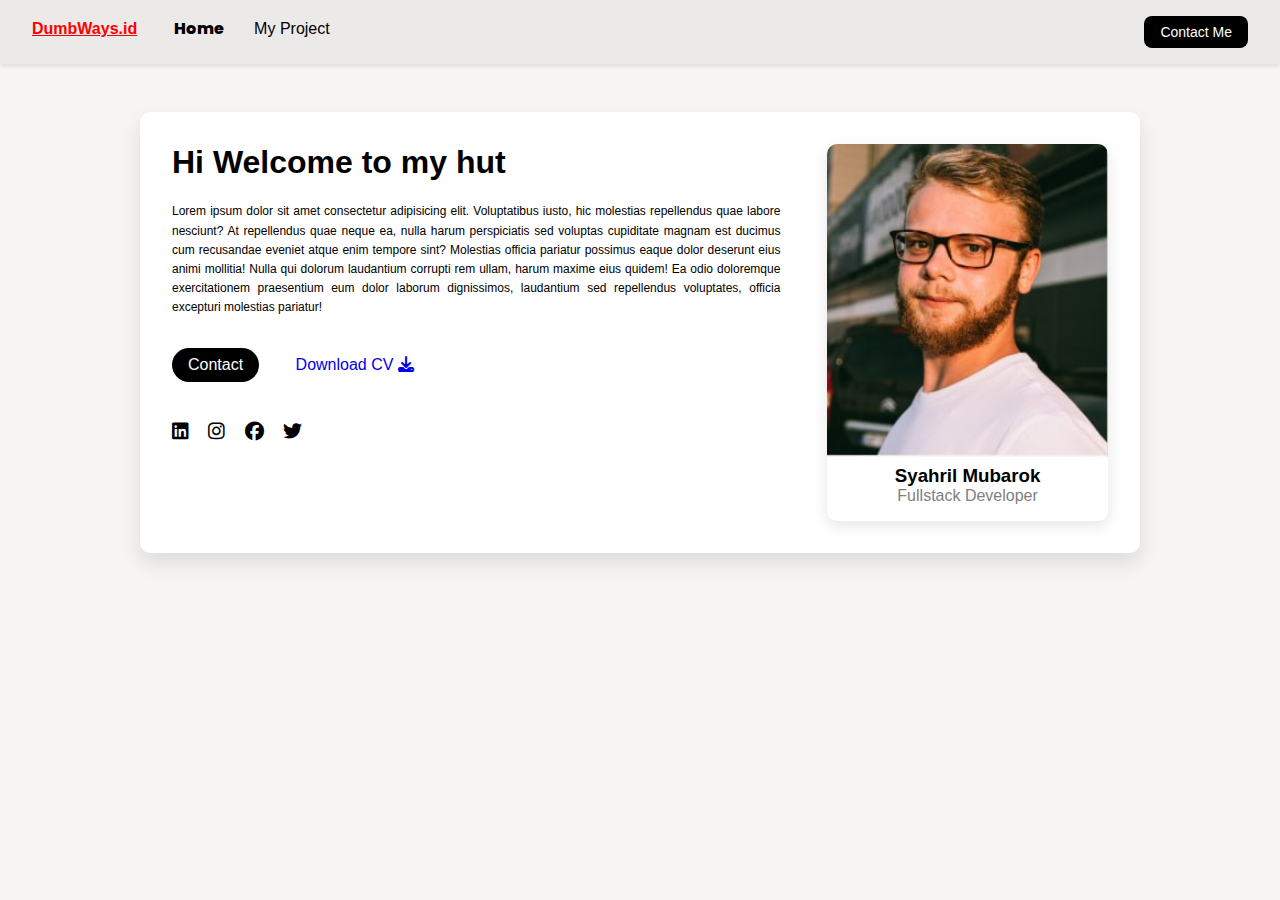
<file: day2/index.html>
<!DOCTYPE html>
<html lang="en">
<head>
  <meta charset="UTF-8" />
  <meta name="viewport" content="width=device-width, initial-scale=1.0" />
  <title>Day 2</title>

  <link rel="stylesheet" href="https://cdnjs.cloudflare.com/ajax/libs/font-awesome/6.5.0/css/all.min.css">

  <link href="https://fonts.googleapis.com/css2?family=Poppins:wght@400;500;800&display=swap" rel="stylesheet">


  <link rel="stylesheet" href="style2.css" />
</head>
<body>
  <header>
    <div class="header-left">
      <a href="#" class="logo">DumbWays.id</a>
      <nav>
        <a href="#" class="home">Home</a>
        <a href="#">My Project</a>
      </nav>
    </div>
    <a href="#" class="botton-contact">Contact Me</a>
    <!-- pseudo class https://www.youtube.com/watch?v=G0gYWdIHOug&list=PLFIM0718LjIUBrbm6Gdh6k7ZUvPIAZm7p&index=8 -->
  </header>

  <div class="container">
    <div class="container-left">
     <h1>Hi Welcome to my hut</h1>
      <p>Lorem ipsum dolor sit amet consectetur adipisicing elit. Voluptatibus iusto, hic molestias repellendus quae labore nesciunt? At repellendus quae neque ea, nulla harum perspiciatis sed voluptas cupiditate magnam est ducimus cum recusandae eveniet atque enim tempore sint? Molestias officia pariatur possimus eaque dolor deserunt eius animi mollitia! Nulla qui dolorum laudantium corrupti rem ullam, harum maxime eius quidem! Ea odio doloremque exercitationem praesentium eum dolor laborum dignissimos, laudantium sed repellendus voluptates, officia excepturi molestias pariatur!</p>
      <div class="container1">
        <div class="buttons">
          <a href="#" class="botton-dark">Contact</a>
          <a href="#">Download CV <i class="fa fa-download"></i></a>
    </div>
    <div class="container2">
        <div class="socials">
          <i class="fab fa-linkedin"></i>
          <i class="fab fa-instagram"></i>
          <i class="fab fa-facebook"></i>
          <i class="fab fa-twitter"></i>
        </div>
      </div>
    </div>

    </div>
    <div class="container-right">
      <div class="profile-card">
        <img src="foto.jpg" alt="Foto Profil" />
        <h3>Syahril Mubarok</h3>
        <p>Fullstack Developer</p>
      </div>
    </div>
  </div>
</body>
</html>
</file>
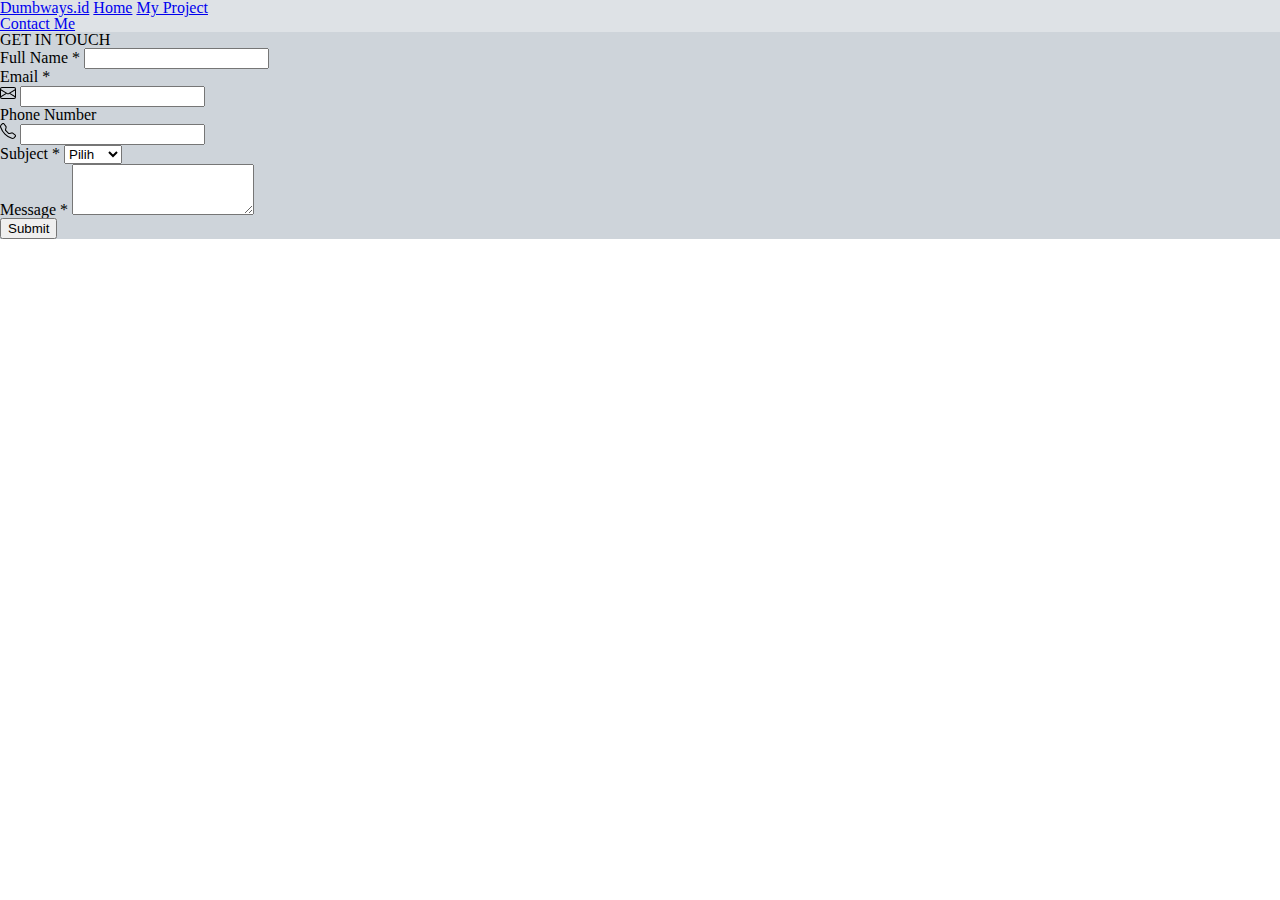
<file: day3/index.html>
<!DOCTYPE html>
<html lang="en">
<head>
    <meta charset="UTF-8">
    <meta name="viewport" content="width=device-width, initial-scale=1.0">
    <title>Day3</title>
    <link href="https://cdn.jsdelivr.net/npm/bootstrap@5.3.5/dist/css/bootstrap.min.css" rel="stylesheet" integrity="sha384-SgOJa3DmI69IUzQ2PVdRZhwQ+dy64/BUtbMJw1MZ8t5HZApcHrRKUc4W0kG879m7" crossorigin="anonymous">

    <link rel="stylesheet" href="style.css">
</head>
<body>

  <!-- header -->
  <nav class="navbar navbar-expand-lg px-4 shadow-sm">
    <div class="container-fluid d-flex justify-content-between align-items-center">
  
      <!-- kiri Logo + Menu -->
      <div class="d-flex align-items-center gap-4">
        <a class="navbar-brand fw-bold text-danger" href="#">Dumbways.id</a>
        <a class="nav-link fw-semibold text-dark" href="#">Home</a>
        <a class="nav-link fw-semibold text-dark" href="#">My Project</a>
      </div>
  
      <!-- tombol -->
      <a href="#" class="btn btn-dark px-4">Contact Me</a>
  
    </div>
  </nav>
  
  


    <!-- Contact 5 - Bootstrap Brain Component -->
<section class="section py-3 py-md-5 py-xl-8">
    <div class="container">
      <div class="row">
        <div class="col-12 align-items-center justify-content-center d-flex">
          <h2 class="display-5 text-center mb-4 mb-md-5 mb-xl-8
          ">GET IN TOUCH</h2>
        </div>
      </div>
    </div>
    <div class="container">
      <div class="row gy-4 gy-md-5 align-items-md-center">
        <div class="col-12 col-lg-6 mx-auto ">
          <!-- <div class="border overflow-hidden"> -->
            <form id="contactForm" action= "#!">
              <div class="row gy-4 gy-xl-5 p-4 p-xl-5">
                <div class="col-12">
                  <label for="name" class="form-label">Full Name <span class="text-danger">*</span></label>
                  <input type="name" class="form-control" id="name" name="fullname" value="" required>
                </div>
                <div class="col-12 col-md-6">
                  <label for="email" class="form-label">Email <span class="text-danger">*</span></label>
                  <div class="input-group">
                    <span class="input-group-text">
                      <svg xmlns="http://www.w3.org/2000/svg" width="16" height="16" fill="currentColor" class="bi bi-envelope" viewBox="0 0 16 16">
                        <path d="M0 4a2 2 0 0 1 2-2h12a2 2 0 0 1 2 2v8a2 2 0 0 1-2 2H2a2 2 0 0 1-2-2V4Zm2-1a1 1 0 0 0-1 1v.217l7 4.2 7-4.2V4a1 1 0 0 0-1-1H2Zm13 2.383-4.708 2.825L15 11.105V5.383Zm-.034 6.876-5.64-3.471L8 9.583l-1.326-.795-5.64 3.47A1 1 0 0 0 2 13h12a1 1 0 0 0 .966-.741ZM1 11.105l4.708-2.897L1 5.383v5.722Z" />
                      </svg>
                    </span>
                    <input type="email" class="form-control" id="email" name="email" value="" required>
                  </div>
                </div>
                <div class="col-12 col-md-6">
                  <label for="phone" class="form-label" >Phone Number</label>
                  <div class="input-group">
                    <span class="input-group-text">
                      <svg xmlns="http://www.w3.org/2000/svg" width="16" height="16" fill="currentColor" class="bi bi-telephone" viewBox="0 0 16 16">
                        <path d="M3.654 1.328a.678.678 0 0 0-1.015-.063L1.605 2.3c-.483.484-.661 1.169-.45 1.77a17.568 17.568 0 0 0 4.168 6.608 17.569 17.569 0 0 0 6.608 4.168c.601.211 1.286.033 1.77-.45l1.034-1.034a.678.678 0 0 0-.063-1.015l-2.307-1.794a.678.678 0 0 0-.58-.122l-2.19.547a1.745 1.745 0 0 1-1.657-.459L5.482 8.062a1.745 1.745 0 0 1-.46-1.657l.548-2.19a.678.678 0 0 0-.122-.58L3.654 1.328zM1.884.511a1.745 1.745 0 0 1 2.612.163L6.29 2.98c.329.423.445.974.315 1.494l-.547 2.19a.678.678 0 0 0 .178.643l2.457 2.457a.678.678 0 0 0 .644.178l2.189-.547a1.745 1.745 0 0 1 1.494.315l2.306 1.794c.829.645.905 1.87.163 2.611l-1.034 1.034c-.74.74-1.846 1.065-2.877.702a18.634 18.634 0 0 1-7.01-4.42 18.634 18.634 0 0 1-4.42-7.009c-.362-1.03-.037-2.137.703-2.877L1.885.511z" />
                      </svg>
                    </span>
                    <input type="tel" class="form-control" id="phone" name="phone" value="">
                  </div>
                </div>
                <div class="col-12">
                  <label for="subject" class="form-label">Subject <span class="text-danger">*</span></label>
                  <select class="form-select" id="subject" name="subject" required type="text" value="">
                    <option selected disabled>Pilih</option>
                    <option value="1">opsi 1</option>
                    <option value="2">opsi 2</option>
                    <option value="3">opsi 3</option>
                    <option value="4">opsi 4</option>
                  </select>
                </div>
                <div class="col-12">
                  <label for="message" class="form-label">Message <span class="text-danger">*</span></label>
                  <textarea class="form-control" id="message" name="message" rows="3" required></textarea>
                </div>
                <div class="col-12">
                  <div class="d-grid justify-content-end">
                    <button class="btn btn-primary btn-lg" type="submit">Submit</button>
                  </div>
                </div>
              </div>
            </form>
          </div>
        </div>
      </div>
    </div>
  </section>

    <script src="https://cdn.jsdelivr.net/npm/bootstrap@5.3.5/dist/js/bootstrap.bundle.min.js" integrity="sha384-k6d4wzSIapyDyv1kpU366/PK5hCdSbCRGRCMv+eplOQJWyd1fbcAu9OCUj5zNLiq" crossorigin="anonymous"></script>
    <script src="script.js"></script>
</body>
</html>
</file>
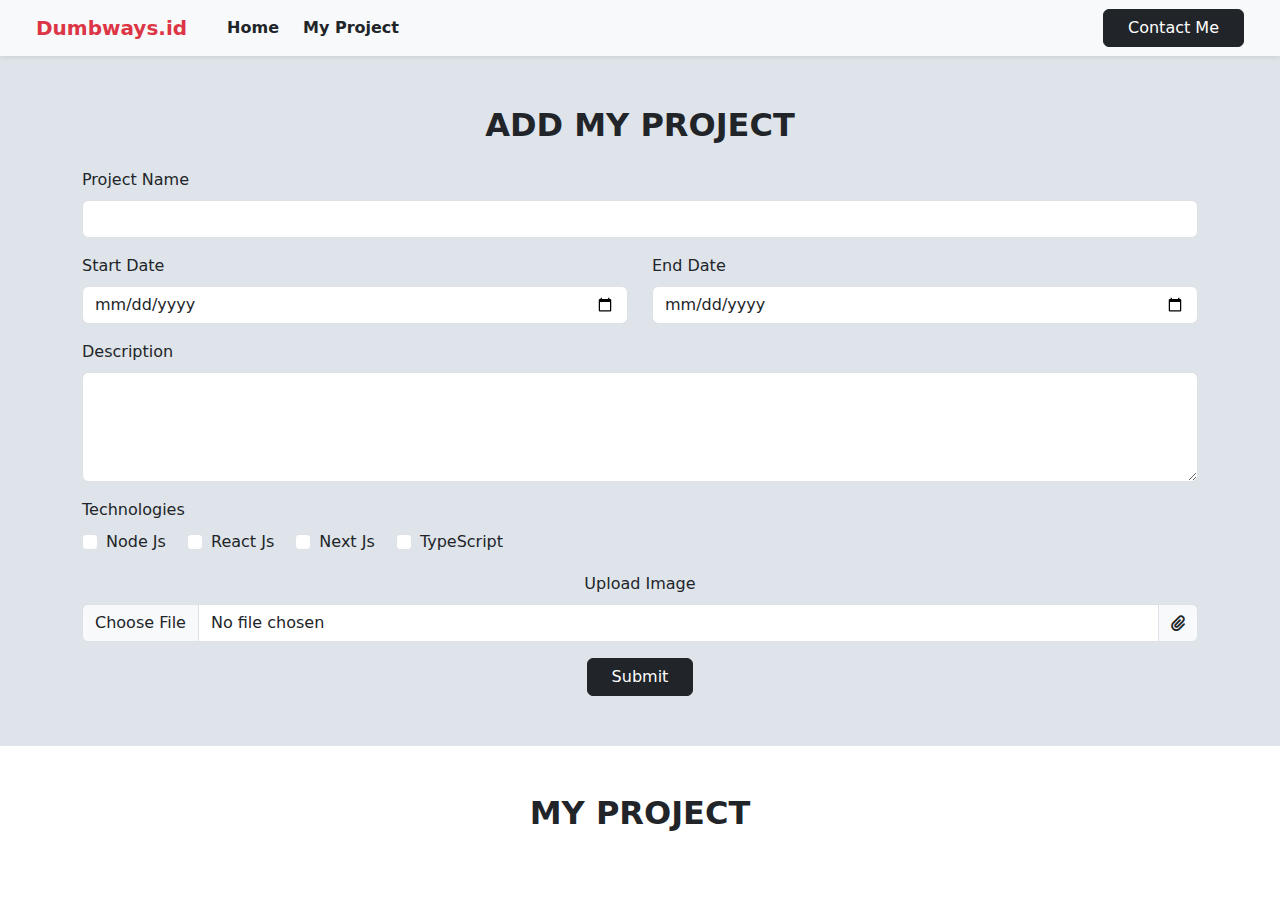
<file: day6/index.html>
<!DOCTYPE html>
<html lang="en">
<head>
  <meta charset="UTF-8" />
  <meta name="viewport" content="width=device-width, initial-scale=1" />
  <title>day 6</title>

  <link href="https://cdn.jsdelivr.net/npm/bootstrap@5.3.2/dist/css/bootstrap.min.css" rel="stylesheet" />
  <link rel="stylesheet" href="style.css" />
  <link rel="stylesheet" href="https://cdn.jsdelivr.net/npm/bootstrap-icons@1.10.5/font/bootstrap-icons.css" />
  <link rel="stylesheet" href="https://cdnjs.cloudflare.com/ajax/libs/font-awesome/6.5.0/css/all.min.css">

</head>
<body>
<nav class="navbar navbar-expand-lg px-4 shadow-sm">
    <div class="container-fluid d-flex justify-content-between align-items-center">
    
        <!-- kiri Logo + Menu -->
        <div class="d-flex align-items-center gap-4">
        <a class="navbar-brand fw-bold text-danger" href="#">Dumbways.id</a>
        <a class="nav-link fw-semibold text-dark" href="#">Home</a>
        <a class="nav-link fw-semibold text-dark" href="#">My Project</a>
        </div>
    
        <!-- tombol -->
        <a href="#" class="btn btn-dark px-4">Contact Me</a>
    
    </div>
    </nav>
  <!-- Form Section -->
  <section class="form-section text-center">
    <div class="container">
      <h2 class="mb-4 fw-bold">ADD MY PROJECT</h2>
      <form id="projectForm">
        <div class="mb-3 text-start">
          <label for="projectName" class="form-label">Project Name</label>
          <input type="text" class="form-control" id="projectName" required />
        </div>
        <div class="row mb-3 text-start">
          <div class="col-md-6">
            <label for="startDate" class="form-label">Start Date</label>
            <input type="date" class="form-control" id="startDate" required />
          </div>
          <div class="col-md-6">
            <label for="endDate" class="form-label">End Date</label>
            <input type="date" class="form-control" id="endDate" required />
          </div>
        </div>
        <div class="mb-3 text-start">
          <label for="description" class="form-label">Description</label>
          <textarea class="form-control" rows="4" id="description" required></textarea>
        </div>
        <div class="mb-3 text-start">
          <label class="form-label d-block">Technologies</label>
          <div class="form-check form-check-inline"><input class="form-check-input tech" type="checkbox" value="Node Js" id="tech1" /><label class="form-check-label" for="tech1">Node Js</label></div>
          <div class="form-check form-check-inline"><input class="form-check-input tech" type="checkbox" value="React Js" id="tech2" /><label class="form-check-label" for="tech2">React Js</label></div>
          <div class="form-check form-check-inline"><input class="form-check-input tech" type="checkbox" value="Next Js" id="tech3" /><label class="form-check-label" for="tech3">Next Js</label></div>
          <div class="form-check form-check-inline"><input class="form-check-input tech" type="checkbox" value="TypeScript" id="tech4" /><label class="form-check-label" for="tech4">TypeScript</label></div>
        </div>
        <div class="mb-3">
            <label for="projectImage" class="form-label">Upload Image</label>
            <div class="input-group">
              <input type="file" class="form-control" id="projectImage" name="projectImage">
              <span class="input-group-text"><i class="fas fa-paperclip"></i></span>
            </div>
          </div>  
        <button type="submit" class="btn btn-dark px-4">Submit</button>
      </form>
    </div>
  </section>

  <!-- Project Cards -->
  <section class="py-5 bg-white">
    <div class="container">
      <h2 class="text-center mb-5 fw-bold">MY PROJECT</h2>
      <div class="row g-4" id="projectList">
        <!-- Project cards akan muncul di sini via JS -->
      </div>
    </div>
  </section>

  <script src="https://cdn.jsdelivr.net/npm/bootstrap@5.3.2/dist/js/bootstrap.bundle.min.js"></script>
  <script src="script.js"></script>
  
</body>
</html>
</file>
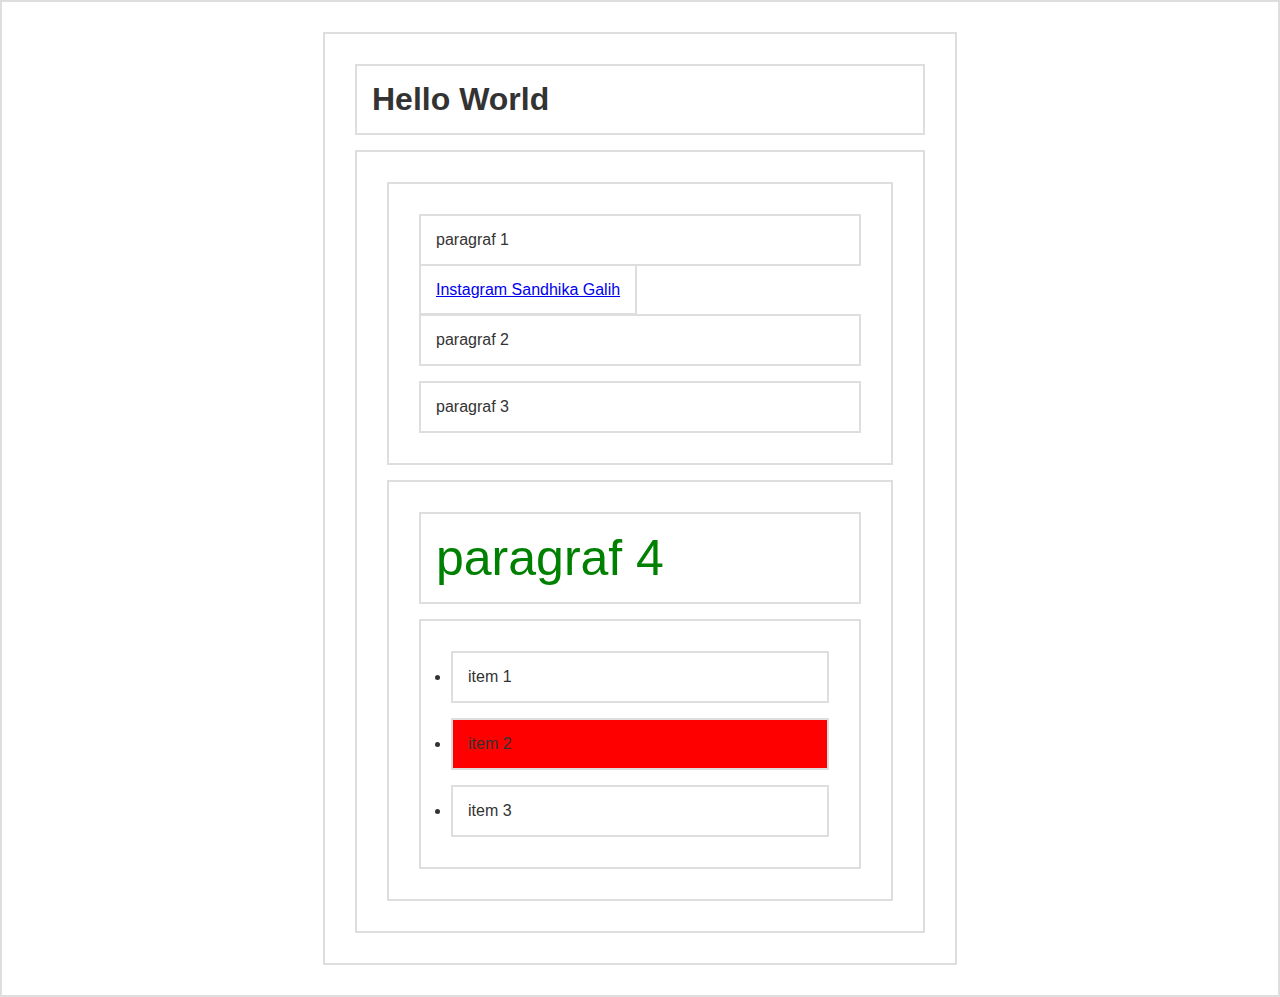
<file: DOM javascrip/1.html>
<!DOCTYPE html>
<html lang="en">
<head>
  <meta charset="UTF-8">
  <title>Dom Selection</title>
  <style>
    * { 
        border: 2px solid #dedede; 
        padding: 15px; 
        margin: 15px; 
    }
    html { 
      margin: 0;
      padding: 0;
    }
    body { 
      max-width: 600px;
      margin: 30px auto;
      font-family: sans-serif;
      color: #333;
    }
  </style>
</head>
<body>

  <h1 id="judul">Hello World</h1>
  <div id="container">
      <section id="a">
          <p class="p1">paragraf 1</p>
          <a href="http://instagram.com/sandhikagalih">Instagram Sandhika Galih</a>
          <p class="p2">paragraf 2</p>
          <p class="p3">paragraf 3</p>
      </section>
      <section id="b">
          <p>paragraf 4</p>
          <ul>
              <li>item 1</li>
              <li>item 2</li>
              <li>item 3</li>
          </ul>
      </section>
  </div>

<script src="script2.js"></script>
</body>
</html>
</file>
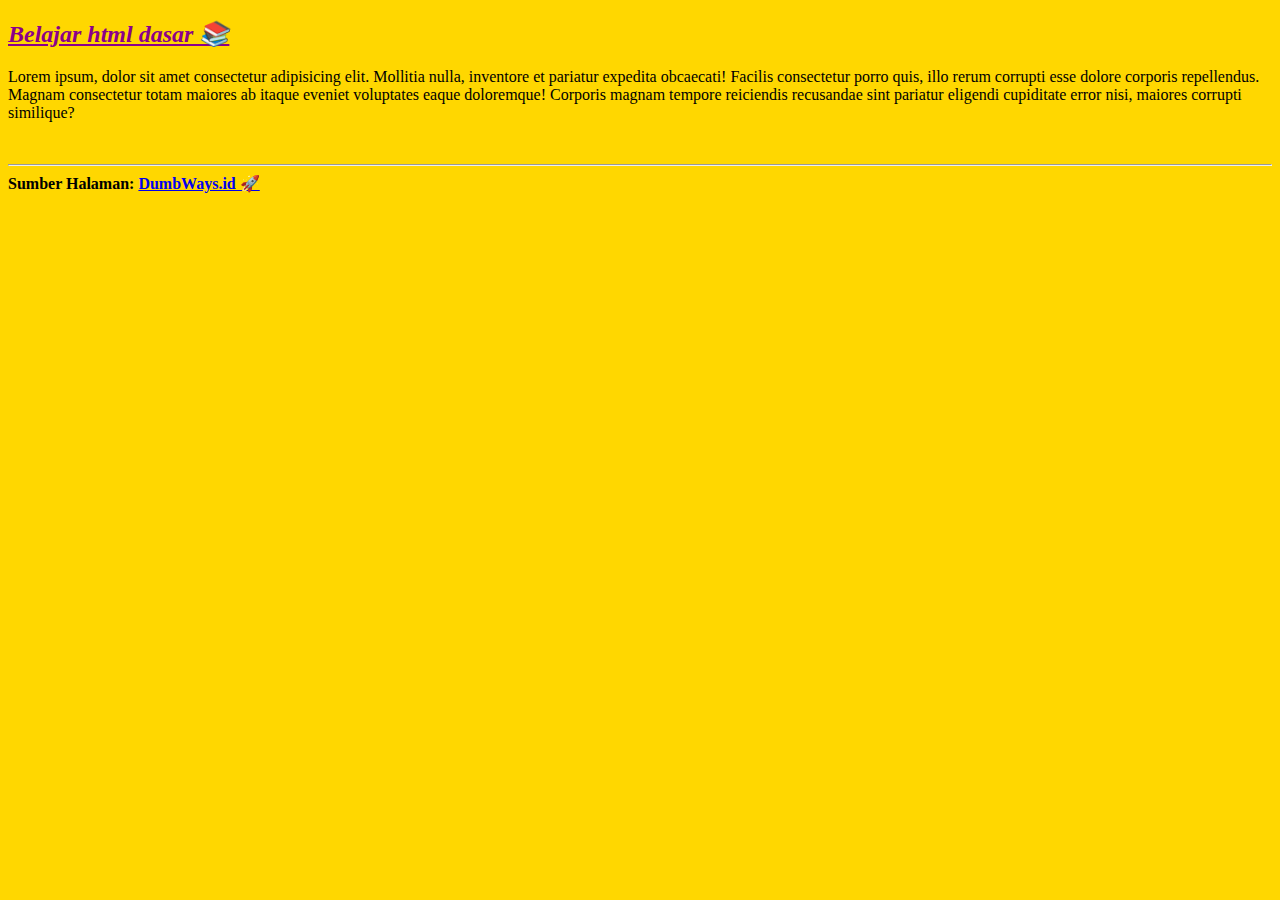
<file: mini course/fundamentalhtml.html>
<!DOCTYPE html>
<html lang="en">
<head>
    <meta charset="UTF-8">
    <meta name="viewport" content="width=device-width, initial-scale=1.0">
    <title>DumbWays</title>
</head>
<body bgcolor="gold">

    <h2 style="color: darkmagenta;"><u><i>Belajar html dasar 📚 </i></u></h2>

    <P>Lorem ipsum, dolor sit amet consectetur adipisicing elit. Mollitia nulla, inventore et pariatur expedita obcaecati! Facilis consectetur porro quis, illo rerum corrupti esse dolore corporis repellendus. Magnam consectetur totam maiores ab itaque eveniet voluptates eaque doloremque! Corporis magnam tempore reiciendis recusandae sint pariatur eligendi cupiditate error nisi, maiores corrupti similique?</P>

    <br>
    <hr>
    <strong>
        Sumber Halaman: 
        <a href="https://dumbways.id/">DumbWays.id 🚀</a>
    </strong>
    
</body>
</html>
</file>
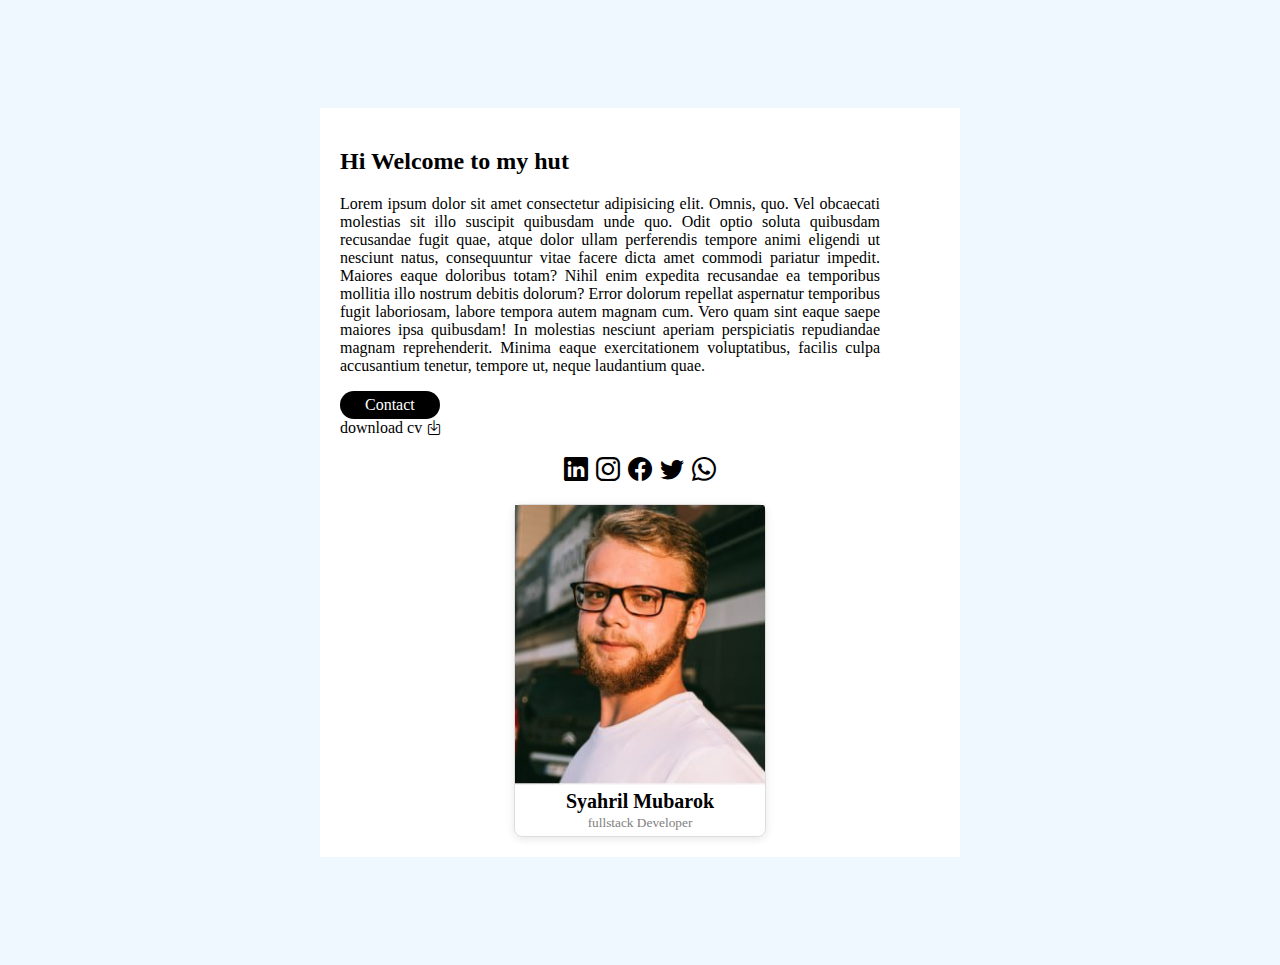
<file: day1/html/latihanday1.html>
<!DOCTYPE html>
<html lang="en">
<head>
    <meta charset="UTF-8">
    <meta name="viewport" content="width=device-width, initial-scale=1.0">
    
    <!-- link css nya -->
    <link rel="stylesheet" href="../css/latihanday1.css">

    <!-- link icon -->
    <link rel="stylesheet" href="https://cdn.jsdelivr.net/npm/bootstrap-icons@1.10.5/font/bootstrap-icons.css">

</head>
<body>

<div class="containerbox">

    <div class="bungkuskonten">
        <h2>Hi Welcome to my hut</h2>
        <p>Lorem ipsum dolor sit amet consectetur adipisicing elit. Omnis, quo. Vel obcaecati molestias sit illo suscipit quibusdam unde quo. Odit optio soluta quibusdam recusandae fugit quae, atque dolor ullam perferendis tempore animi eligendi ut nesciunt natus, consequuntur vitae facere dicta amet commodi pariatur impedit. Maiores eaque doloribus totam? Nihil enim expedita recusandae ea temporibus mollitia illo nostrum debitis dolorum? Error dolorum repellat aspernatur temporibus fugit laboriosam, labore tempora autem magnam cum. Vero quam sint eaque saepe maiores ipsa quibusdam! In molestias nesciunt aperiam perspiciatis repudiandae magnam reprehenderit. Minima eaque exercitationem voluptatibus, facilis culpa accusantium tenetur, tempore ut, neque laudantium quae.
        </p>

        <a href="#" class="contact">Contact</a>
    
        <div class="cv">download cv <i class="bi bi-box-arrow-in-down"></i></div>
    </div>
        <div class="iconsosmed">
            <i class="bi bi-linkedin"></i>
            <i class="bi bi-instagram"></i>
            <i class="bi bi-facebook"></i>
            <i class="bi bi-twitter"></i>
            <i class="bi bi-whatsapp"></i>
        </div>
    
    <div class="bungkusklip">   
        <div class="klip">        
            <div class="gambar">
                <img src="../img/day1.jpg" alt="">
            </div>
            <div class="text">
                <h3>Syahril Mubarok</h3>
                <small>fullstack Developer</small>
            </div>
        </div>
    </div>

</div>
</body>
</html>
</file>
<file: day6/style.css>
body {
    background-color: #e9edf1;
  }
  
  .navbar {
    background-color: #f8f9fa;
  }
  
  .form-section {
    background-color: #dfe4ea;
    padding: 50px 20px;
  }
  
  .card img {
    height: 180px;
    object-fit: cover;
  }
  
  .tech-icons i {
    font-size: 20px;
    margin-right: 10px;
  }
</file>
<file: day1/css/latihanday1.css>
span {
    background-color: black;       /* Ngewarnain latar belakang teks jadi hitam */
    color: white;                  /* Warna teks jadi putih */
    padding: 5px;                  /* Ngasih ruang dalam di semua sisi (atas, bawah, kiri, kanan) */
    border-radius: 10px;           /* Bikin ujung kotak nya melengkung */
    display: inline-block;         /* Biar padding & background bisa jalan di elemen teks */
    margin-left: 10px;            /* Ngasih jarak dari elemen di sebelah kirinya */
}


.containerbox {
    background-color: white;       /* Latar kotak konten putih */
    width: 90%;                    /* Lebarnya 90% dari lebar layar */
    max-width: 600px;              /* Tapi maksimal cuma 600px, biar nggak terlalu lebar di layar besar */
    margin: 0 auto;                /* Tengahin kotak secara horizontal */
    text-align: left;              /* Semua isi teksnya rata kiri */
    padding: 20px;                 /* Ngasih ruang di dalam kotak */
}


p {
    width: 90%;                    /* Sama kayak container, biar sejajar */
    max-width: 600px;              /* Maksimal 600px */
    text-align: justify;           /* Rata kiri kanan biar paragrafnya rapi */
}


body {
    text-align: center;            /* Semua isi body ditengahin (untuk elemen yang inline atau inline-block) */
    padding: 100px;                /* Jarak kosong di sekeliling halaman */
    background-color: aliceblue;   /* Warna latar belakang halaman biru muda */
}


.contact {
    display: inline-block;         /* Biar bisa diatur padding dan dimensinya */
    background-color: black;       /* Warna tombol hitam */
    color: white;                  /* Teks di tombol putih */
    padding-top: 5px;              /* Jarak atas dalam tombol */
    padding-bottom: 5px;           /* Jarak bawah dalam tombol */
    padding-left: 25px;            /* Jarak kiri dalam tombol */
    padding-right: 25px;           /* Jarak kanan dalam tombol */
    border-radius: 50px;           /* Bikin tombolnya bulat lonjong */
    text-decoration: none;         /* Ngilangin garis bawah dari link */
}


img {
    display: block;                /* Ubah gambar jadi block biar bisa dimargin tengah */
    margin: 20px auto;             /* Jarak atas bawah 20px, kiri kanan auto buat gambar ke tengah */
}



.iconsosmed {
    text-align: center;            /* Biar semua icon di dalamnya ke tengah */
    margin-top: 20px;              /* Kasih jarak dari elemen atasnya */
}


.iconsosmed i {
    font-size: 24px;               /* Ukuran icon 24px */
    margin-top: 10px;              /* Jarak atas antar icon */
    margin-bottom: 1px;            /* Jarak bawah kecil aja */
    margin-left: 2px;              /* Jarak antar icon kiri */
    margin-right: 2px;             /* Jarak antar icon kanan */
}


.klip {
    display: inline-flex;          /* Flexbox horizontal tapi ukurannya menyesuaikan isi */
    flex-direction: column;        /* Biar elemen anaknya ditumpuk ke bawah */
    align-items: center;           /* Semua isi ditengah-tengah */
    border: 1px solid #ddd;        /* Bikin garis tepi abu-abu terang */
    padding: 0px;                  /* Nggak kasih ruang dalam (karena udah pas) */
    margin-left: auto;             /* Tengahin horizontal */
    margin-right: auto;
    width: max-content;            /* Ukurannya ngikutin konten di dalamnya */
    margin-top: 20px;              /* Jarak dari atas */
    border-radius: 8px;            /* Ujung kotaknya agak melengkung */
    box-shadow: 0 2px 8px rgba(0, 0, 0, 0.1); /* Efek bayangan bawah */
}


.klip img {
    display: block;                /* Biar nggak ada ruang bawah default */
    width: 250px;                  /* Ukuran gambar tetap */
    height: 280px;                 /* Tinggi tetap juga */
    object-fit: cover;             /* Ngepasin gambar biar gak gepeng dan tetap rapi */
    margin: 0;                     /* Buang semua margin default */
}


.text {
    text-align: center;            /* Tengahin teks nama dan pekerjaan */
    margin-top: 5px;               /* Jarak atas dari gambar */
    margin-bottom: 5px;            /* Jarak bawah biar gak nempel elemen lain */
}


.text h3 {
    margin: 0;                     /* Buang margin default bawaan heading */
    font-size: 20px;               /* Ukuran teks nama */
}


.text small {
    color: gray;                   /* Warna teks jabatan abu-abu */
}


.bungkusklip {
    text-align: center;            /* Tengahin kotak klip */
}
</file>
<file: day2/style2.css>
/* ngereset */
* {
  box-sizing: border-box; /* semua elemen pake border-box biar enak ngatur padding dan bordernya */
}

body {
  margin: 0; /* ngapus margin bawaan biar nggak ganggu */
  font-family: 'Inter', 'Arial', sans-serif; 
  background-color: rgb(247, 244, 244);

}

/* Header */
header {
  background: rgb(236, 233, 233);
  padding: 16px 32px; /* kasih padding biar enak diliat */
  box-shadow: 0 2px 4px rgba(0,0,0,0.1); /* biar ada bayangan alus sedikit di head nya  */
  overflow: hidden; /* supaya gada yang keluar dari daerah headnya */
  text-align: center; /*biar rata tengah bagian heading nya*/
}

.header-left {
  float: left; /* logodumbways */
}

.logo {
  font-weight: bold; 
  color: red; 
  margin-right: 32px; /* ngasih jarak di kanan logo */
}

nav {
  display: inline-block; /* biar navigasinya tampil di sebelah logo */
}

nav a {
  margin-right: 25px; /* jarak antara link */
  color: black;
  text-decoration: none; /* ngilangin garis bawah linknya */
  font-weight: 500; /* di tebelin dikit*/
}

nav a.home {
    font-family: 'Poppins';
    font-weight: 800;

}

.botton-contact {
  float: right; /* biar di kanan */
  background-color: black;
  color: white;
  padding: 8px 16px; /* biar teksnya d tengah otak */
  border-radius: 8px; /* sudut nya biar tumpul */
  text-decoration: none; /* ilangin garis bawah */
  font-size: 14px; /* ukuran font tombol pas */
}

/* Main Container */
.container {
  max-width: 1000px; /* bates lebar kontener biar g kegedean */
  margin: 48px auto; /* rapi ke tengah dengan margin atas-bawah */
  background: white;
  padding: 32px; /* biar nyaman */
  border-radius: 10px; /* sudut kontenernya tumpul */
  box-shadow: 0 10px 20px rgba(0,0,0,0.1); /* bayangan dikit*/
  /*https://cssgenerator.org/box-shadow-css-generator.html#google_vignette*/
  overflow: hidden; /* biar gada yang keluar dari kontener */
}

/* left & right kolom make float */
.container-left {
  float: left; /* kolom kiri ke kiri */
  width: 65%; /* lebar kolom kiri 65% */
  min-width: 280px; /* minimal lebar kolom kiri/ biar lebih responsif di pc dan hp */
}

.container-left p {
  text-align: justify; /*rata kirikanan */
  font-size: 12px;
}

.container-right {
  float: right; /* Kolom kanan ke kanan */
  width: 30%; /* Lebar kolom kanan 30% */
  min-width: 250px; /* Minimal lebar kolom kanan/ biar lebih responsif di pc dan hp */
}

/* Left Content */
.container-left h1 {
  margin-top: 0;/*kalo ga di margin dia malah naik*/
}

.container-left p {
  line-height: 1.6; /* baris renggang atas bawah nya */
  color: black;
}

.buttons {
  margin: 16px 0;/*jakar tombol */
}

.buttons a {
  display: inline-block; /* tombol jadi inline-block */
  text-decoration: none; /* ngilangin garis bawah */
  margin-right: 16px; /* jarak kanan antar tombol */
  padding: 8px 16px; /* jarak tulisan ke tengah tombol */
  border-radius: 50px; /* tombol tumpul */
}

.botton-dark {
  background-color: black; 
  color: white;
}

/* Social Icons */
.socials {
  margin-top: 16px; /* jarak icon sosmed*/
}

.socials i {
  margin-right: 15px; /* jarak antara ikon sosmed*/
  font-size: 19px; /* ukuran ikon sosmed lebih gede */
  color: black;
}

.container1 {
    margin-top: 30px; /* jarak atas di contener1 */
    margin-bottom: 30px; /* jarak bawah di contener1 */
}
  
.container2 {
    margin-top: 40px; /* jarak atas di contener2 */
    margin-bottom: 40px; /* jarak bawah di contener2 */
}

/* Profile Card */
.profile-card {
  background: white;
  border-radius: 10px; /* sudut tumpul */
  overflow: hidden; /* biar gada elemen yang keluar dari kartu */
  text-align: center; /* tulisan nya di tengah */
  box-shadow: 0 5px 15px rgba(0,0,0,0.1); /* bayangan dikit*/
  /*https://cssgenerator.org/box-shadow-css-generator.html#google_vignette*/
}

.profile-card img {
  width: 100%; /* gambar menuhin lebar kartu profil */
  display: block; /* ngilangin spasi di bawah gambar */
}

.profile-card h3 {
  margin: 8px 0 0; /* jarak atas dan bawah di h3 */
}

.profile-card p {
  margin: 0 0 16px; /* jarak di p */
  color: gray; 
}

/* Responsive (stack columns) */
@media (max-width: 768px) {
  .container-left, .container-right { /* ngilangin float di kolom kiri dan kanan */
    width: 100%; /* lebar kolom jadi 100% */
  }

  header {
    text-align: center; /* tulisan di header jadi ke tengah */
  }

  .header-left, .btn-contact {
    float: none; /* Hilangin float di header-left dan btn-contact */
    display: block; /* Jadikan elemen blok */
    margin: 8px auto; /* Margin tengah otomatis */
  }
}
</file>
<file: day3/style.css>
/* http://meyerweb.com/eric/tools/css/reset/ 
   v2.0 | 20110126
   License: none (public domain)
*/

html, body, div, span, applet, object, iframe,
h1, h2, h3, h4, h5, h6, p, blockquote, pre,
a, abbr, acronym, address, big, cite, code,
del, dfn, em, img, ins, kbd, q, s, samp,
small, strike, strong, sub, sup, tt, var,
b, u, i, center,
dl, dt, dd, ol, ul, li,
fieldset, form, label, legend,
table, caption, tbody, tfoot, thead, tr, th, td,
article, aside, canvas, details, embed, 
figure, figcaption, footer, header, hgroup, 
menu, nav, output, ruby, section, summary,
time, mark, audio, video {
	margin: 0;
	padding: 0;
	border: 0;
	font-size: 100%;
	font: inherit;
	vertical-align: baseline;
}
/* HTML5 display-role reset for older browsers */
article, aside, details, figcaption, figure, 
footer, header, hgroup, menu, nav, section {
	display: block;
}
body {
	line-height: 1;
}
ol, ul {
	list-style: none;
}
blockquote, q {
	quotes: none;
}
blockquote:before, blockquote:after,
q:before, q:after {
	content: '';
	content: none;
}
table {
	border-collapse: collapse;
	border-spacing: 0;
}
.navbar {
    background-color: rgb(222, 226, 230);
}
.section {
    background-color: rgb(206, 212, 218);
}
</file>
